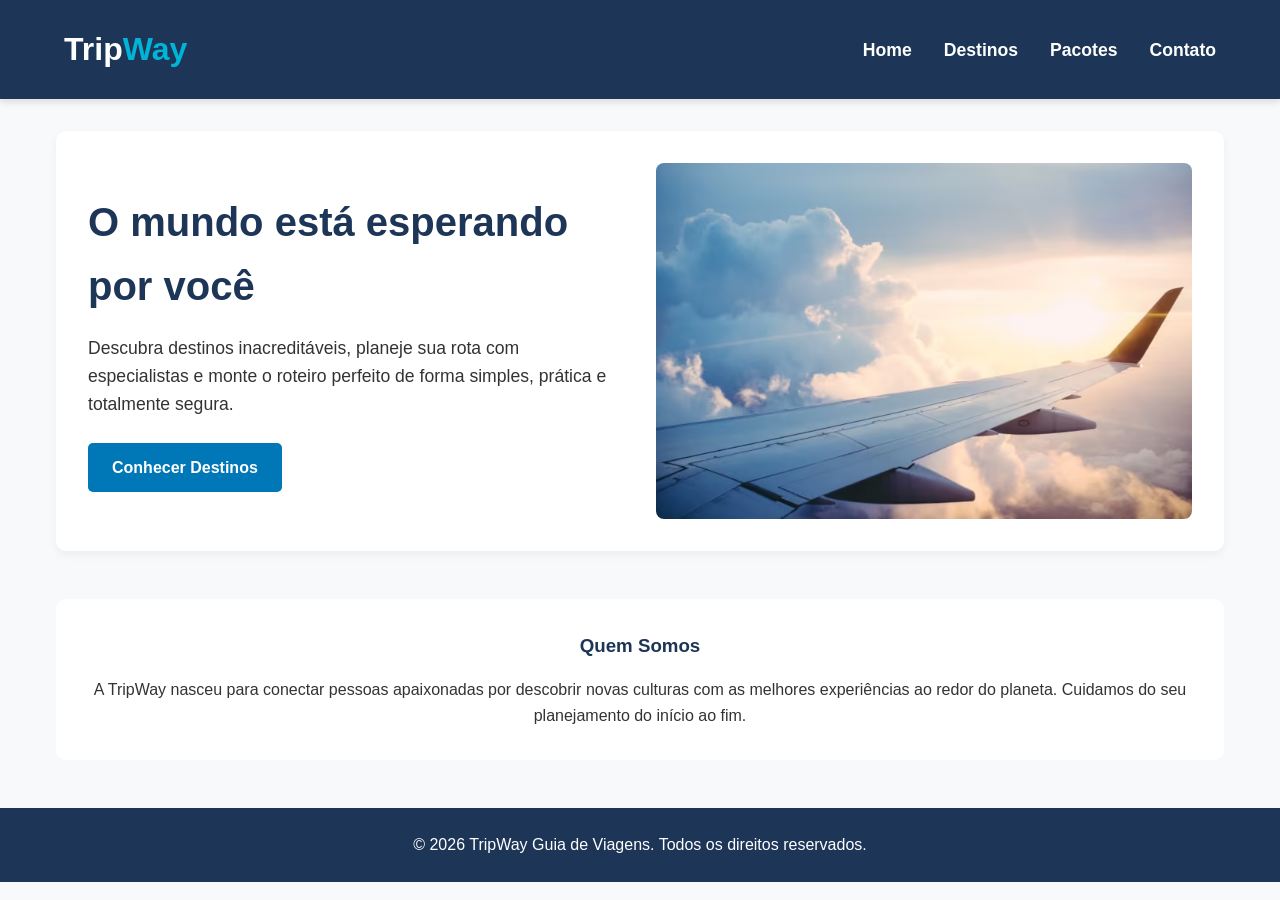
<file: index.html>
<!DOCTYPE html>
<html lang="pt-BR">
<head>
    <meta charset="UTF-8">
    <meta name="viewport" content="width=device-width, initial-scale=1.0">
    <link rel="icon" type="image/x-icon" href="images/logo-tripway.ico">
    <title>TripWay - Guia de Viagens Responsivo</title>
    <link rel="stylesheet" href="./css/style.css">
</head>
<body>

    <header>
        <h1>Trip<span>Way</span></h1>
        <nav>
            <ul>
                <li><a href="./index.html">Home</a></li>
                <li><a href="./pages/destinos.html">Destinos</a></li>
                <li><a href="./pages/pacotes.html">Pacotes</a></li>
                <li><a href="./pages/contato.html">Contato</a></li>
            </ul>
        </nav>
    </header>

    <main>
        <section class="hero">
            <div class="hero-content">
                <h2>O mundo está esperando por você</h2>
                <p>Descubra destinos inacreditáveis, planeje sua rota com especialistas e monte o roteiro perfeito de forma simples, prática e totalmente segura.</p>
                <a href="./pages/destinos.html" class="btn">Conhecer Destinos</a>
            </div>
            <div class="hero-image">
                <img src="./images/aviao-imagem.avif" alt="Avião voando entre nuvens">
            </div>
        </section>

        <section class="sobre">
            <h3>Quem Somos</h3>
            <p>A TripWay nasceu para conectar pessoas apaixonadas por descobrir novas culturas com as melhores experiências ao redor do planeta. Cuidamos do seu planejamento do início ao fim.</p>
        </section>
    </main>

    <footer>
        <p>&copy; 2026 TripWay Guia de Viagens. Todos os direitos reservados.</p>
    </footer>

</body>
</html>
</file>
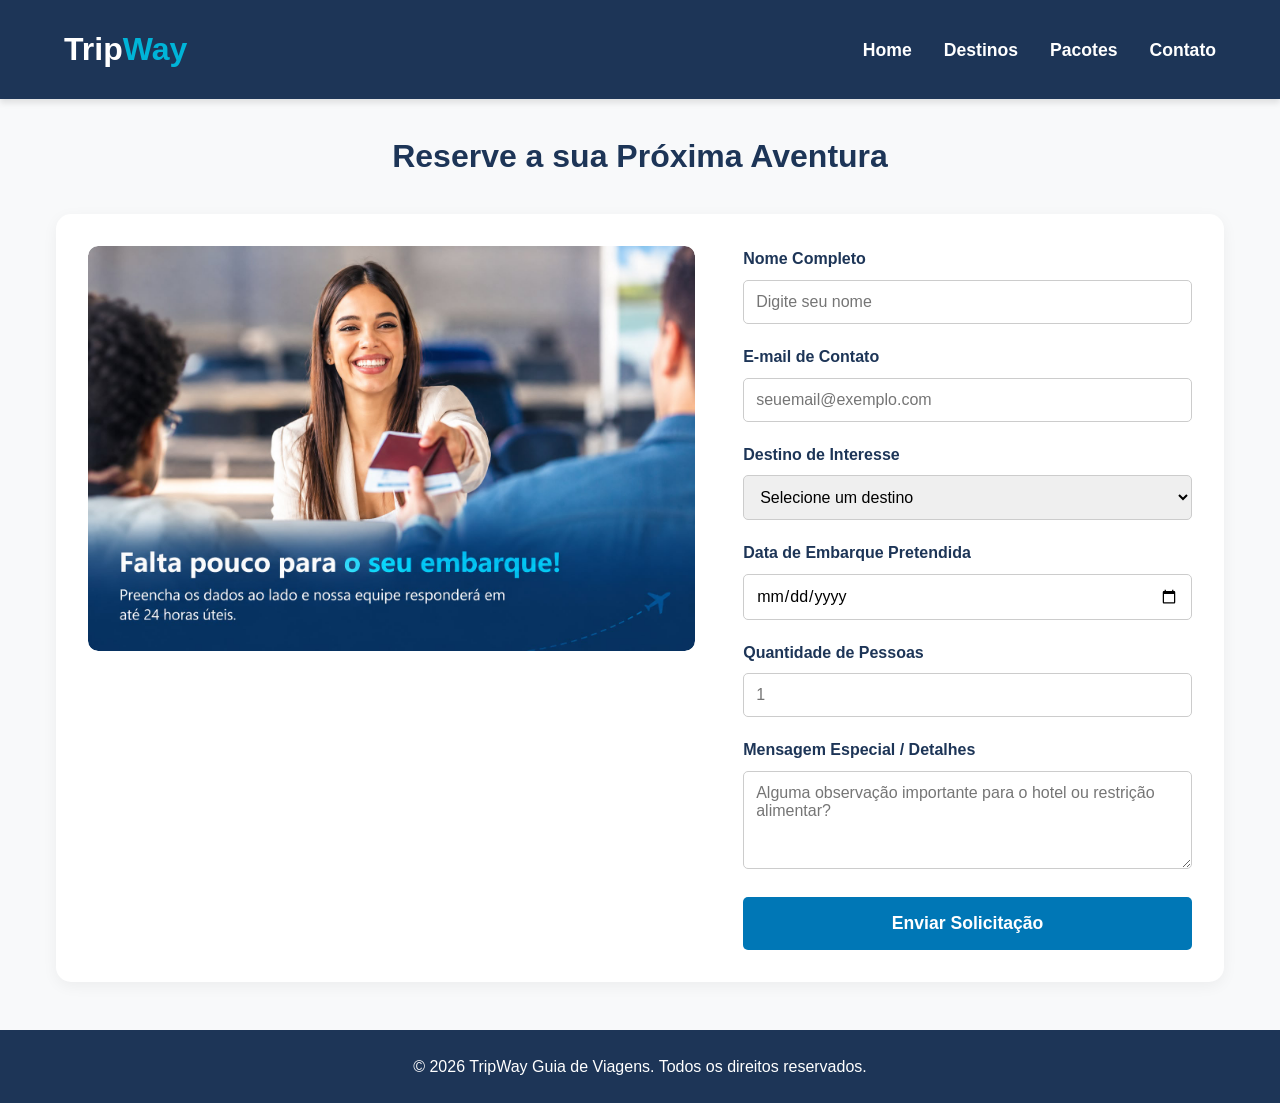
<file: pages/contato.html>
<!DOCTYPE html>
<html lang="pt-BR">
<head>
    <meta charset="UTF-8">
    <meta name="viewport" content="width=device-width, initial-scale=1.0">
    <title>Contato e Reservas - TripWay</title>
    <link rel="icon" type="image/x-icon" href="../images/logo-tripway.ico">
    <link rel="stylesheet" href="../css/style.css">
</head>
<body>
    <header>
        <h1>Trip<span>Way</span></h1>
        <nav>
            <ul>
                <li><a href="../index.html">Home</a></li>
                <li><a href="./destinos.html">Destinos</a></li>
                <li><a href="./pacotes.html">Pacotes</a></li>
                <li><a href="./contato.html">Contato</a></li>
            </ul>
        </nav>
    </header>

    <main>
        <h2 class="titulo-secao">Reserve a sua Próxima Aventura</h2>
        <div class="contato-wrapper">
            <div class="contato-img">
                <img src="../images/contato-full.jpeg" alt="Atendimento de viagens com entrega de passagens">
            </div>
            <div class="form-container">
                <form action="#" method="POST">
                    <div class="form-group">
                        <label id="lbl-nome" for="nome">Nome Completo</label>
                        <input type="text" id="nome" name="nome" placeholder="Digite seu nome" required>
                    </div>
                    <div class="form-group">
                        <label for="email">E-mail de Contato</label>
                        <input type="email" id="email" name="email" placeholder="seuemail@exemplo.com" required>
                    </div>
                    <div class="form-group">
                        <label for="destino">Destino de Interesse</label>
                        <select id="destino" name="destino" required>
                            <option value="" disabled selected>Selecione um destino</option>
                            <option value="europa">Europa Histórica</option>
                            <option value="alpes">Alpes de Aventura</option>
                            <option value="tropicais">Paraísos Tropicais</option>
                        </select>
                    </div>
                    <div class="form-group">
                        <label for="data">Data de Embarque Pretendida</label>
                        <input type="date" id="data" name="data" required>
                    </div>
                    <div class="form-group">
                        <label for="pessoas">Quantidade de Pessoas</label>
                        <input type="number" id="pessoas" name="pessoas" min="1" max="50" placeholder="1" required>
                    </div>
                    <div class="form-group">
                        <label for="mensagem">Mensagem Especial / Detalhes</label>
                        <textarea id="mensagem" name="mensagem" rows="4" placeholder="Alguma observação importante para o hotel ou restrição alimentar?"></textarea>
                    </div>
                    <button type="submit" class="btn btn-block">Enviar Solicitação</button>
                </form>
            </div>
        </div>
    </main>

    <footer>
        <p>&copy; 2026 TripWay Guia de Viagens. Todos os direitos reservados.</p>
    </footer>
</body>
</html>
</file>
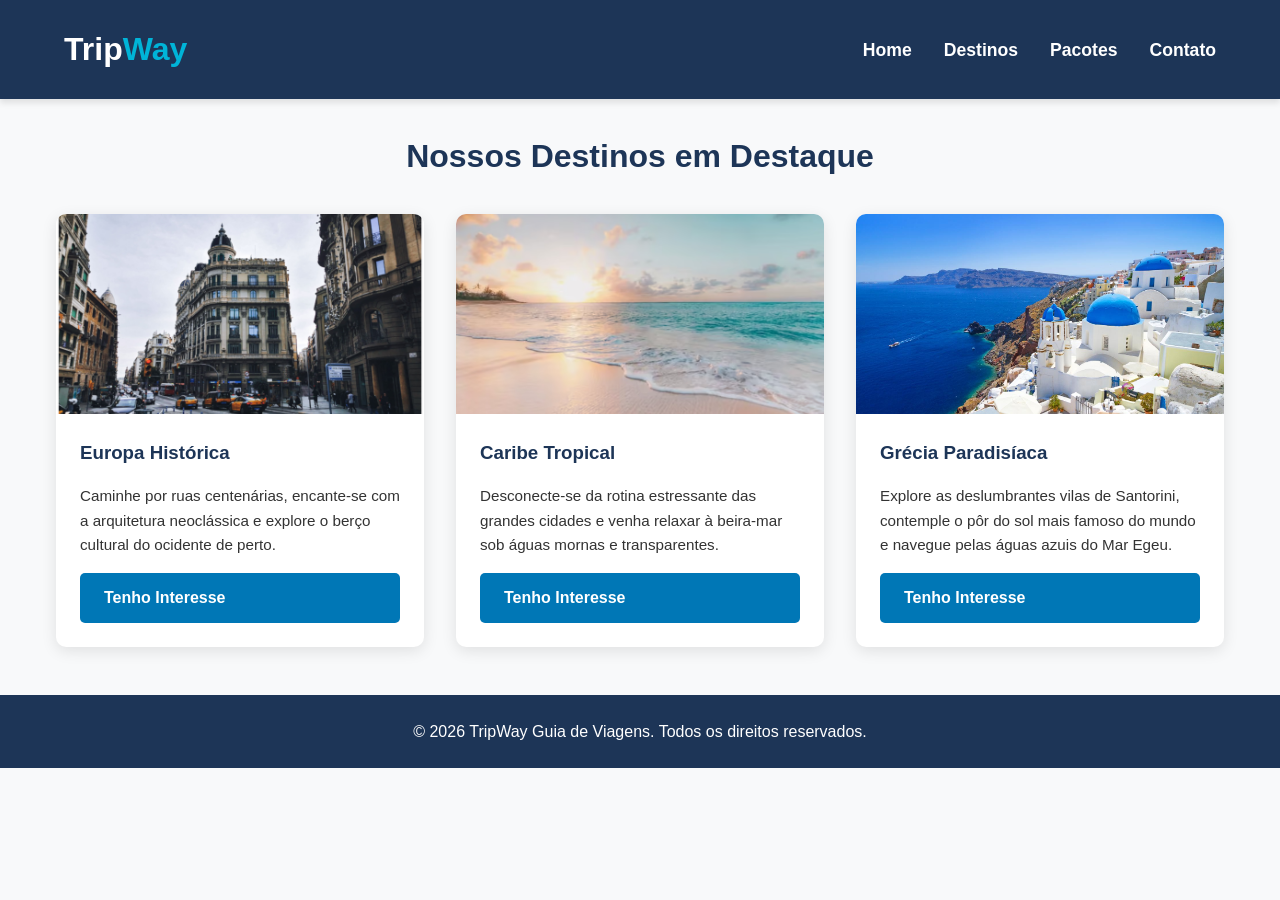
<file: pages/destinos.html>
<!DOCTYPE html>
<html lang="pt-BR">
<head>
    <meta charset="UTF-8">
    <meta name="viewport" content="width=device-width, initial-scale=1.0">
    <title>Destinos - TripWay</title>
    <link rel="icon" type="image/x-icon" href="../images/logo-tripway.ico">
    <link rel="stylesheet" href="../css/style.css">
</head>
<body>

    <header>
        <h1>Trip<span>Way</span></h1>
        <nav>
            <ul>
                <li><a href="../index.html">Home</a></li>
                <li><a href="./destinos.html">Destinos</a></li>
                <li><a href="./pacotes.html">Pacotes</a></li>
                <li><a href="./contato.html">Contato</a></li>
            </ul>
        </nav>
    </header>

    <main>
        <h2 class="titulo-secao">Nossos Destinos em Destaque</h2>
        
        <div class="cards-container">
            <!-- Card 1: Cidade Antiga (Do seu ZIP original) -->
            <article class="card">
                <img src="../images/cidade-europa.png" alt="Bela cidade europeia clássica com canais">
                <div class="card-content">
                    <h3>Europa Histórica</h3>
                    <p>Caminhe por ruas centenárias, encante-se com a arquitetura neoclássica e explore o berço cultural do ocidente de perto.</p>
                    <a href="./contato.html" class="btn">Tenho Interesse</a>
                </div>
            </article>

            <!-- Card 2: Praia Antiga (Do seu ZIP original) -->
            <article class="card">
                <img src="../images/praia-destino.avif" alt="Praia paradisíaca tropical com águas cristalinas">
                <div class="card-content">
                    <h3>Caribe Tropical</h3>
                    <p>Desconecte-se da rotina estressante das grandes cidades e venha relaxar à beira-mar sob águas mornas e transparentes.</p>
                    <a href="./contato.html" class="btn">Tenho Interesse</a>
                </div>
            </article>

            <!-- Card 3: Imagem Nova de Santorini -->
            <article class="card">
                <img src="../images/santorini.jpg". alt="Casas brancas clássicas com cúpulas azuis em Santorini, na Grécia">
                <div class="card-content">
                    <h3>Grécia Paradisíaca</h3>
                    <p>Explore as deslumbrantes vilas de Santorini, contemple o pôr do sol mais famoso do mundo e navegue pelas águas azuis do Mar Egeu.</p>
                    <a href="./contato.html" class="btn">Tenho Interesse</a>
                </div>
            </article>
        </div>
    </main>

    <footer>
        <p>&copy; 2026 TripWay Guia de Viagens. Todos os direitos reservados.</p>
    </footer>

</body>
</html>
</file>
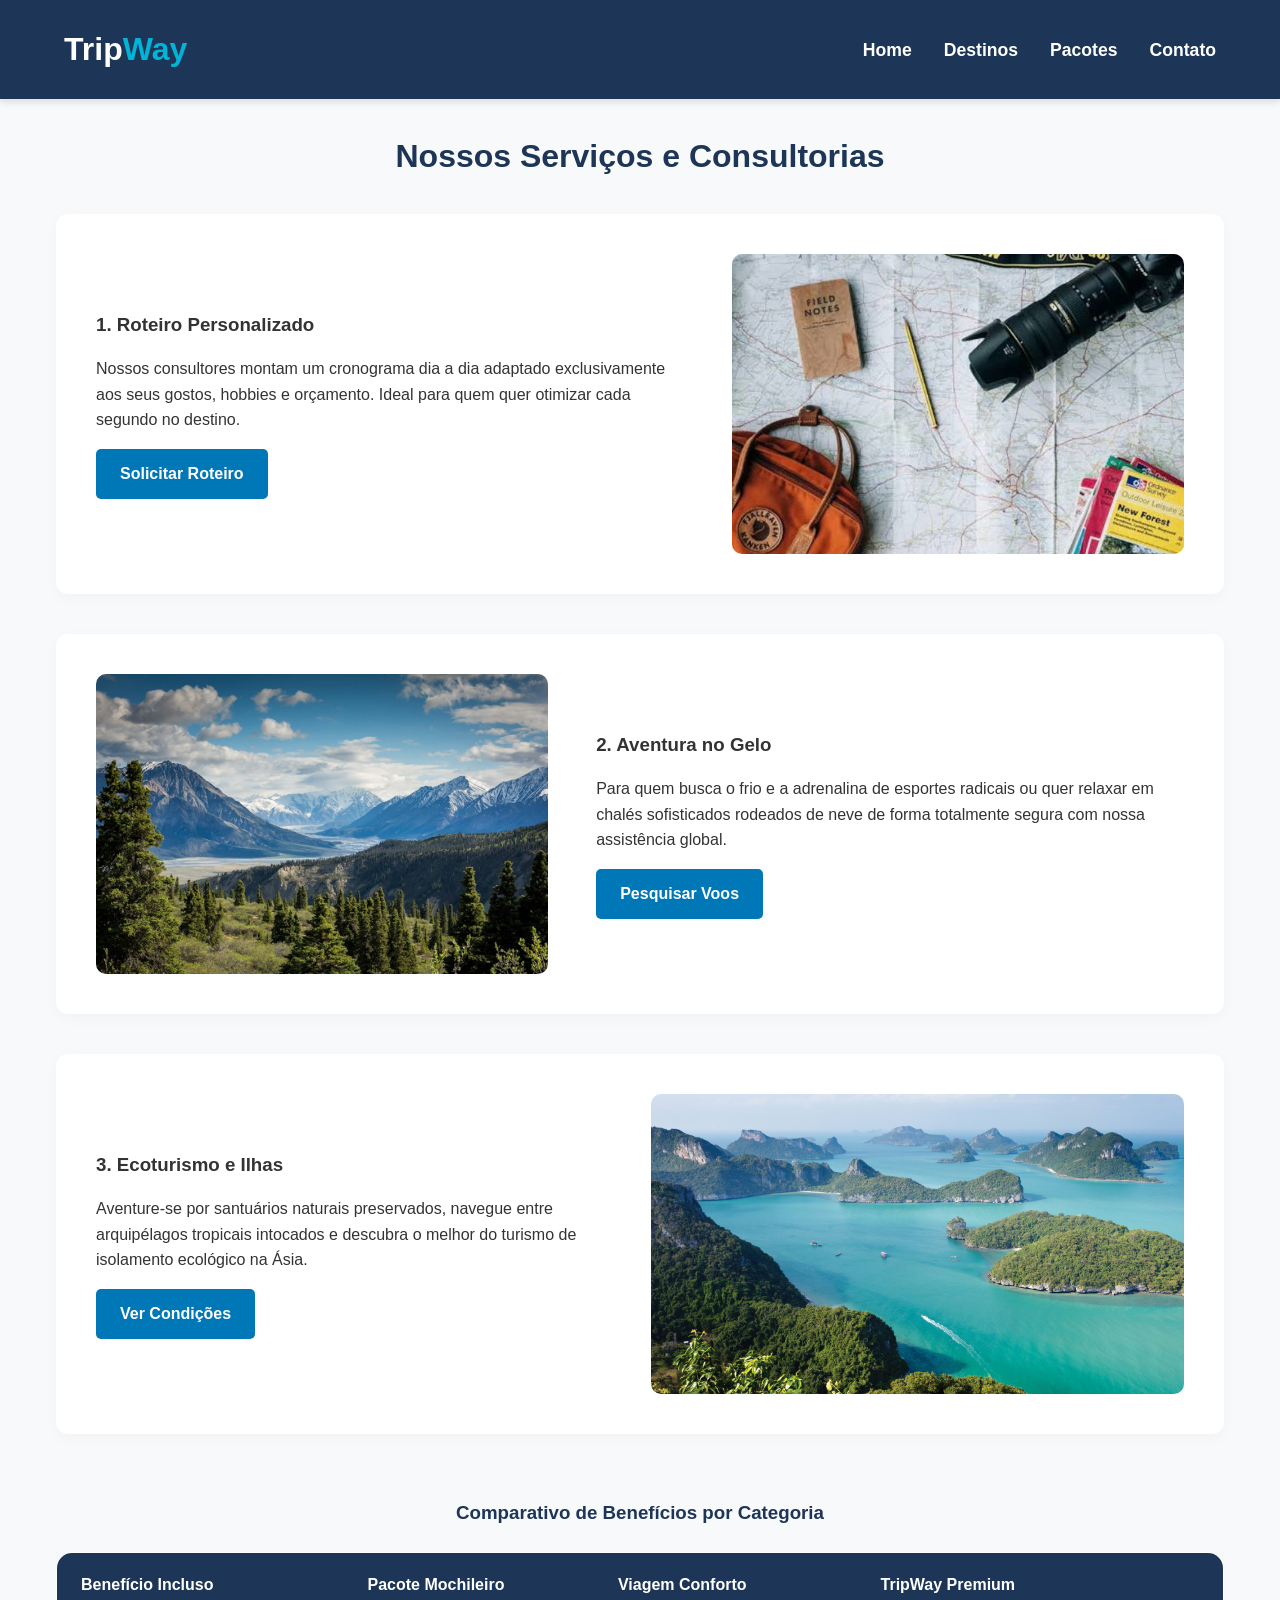
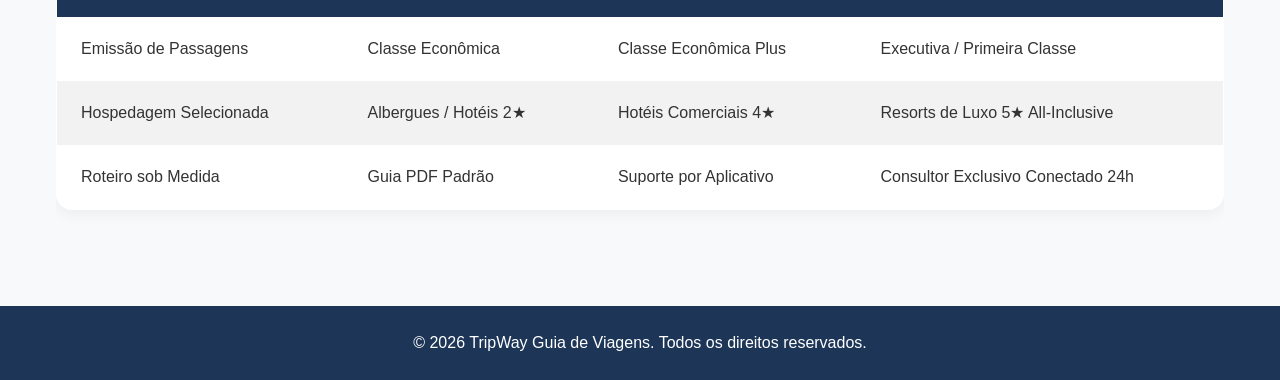
<file: pages/pacotes.html>
<!DOCTYPE html>
<html lang="pt-BR">
<head>
    <meta charset="UTF-8">
    <meta name="viewport" content="width=device-width, initial-scale=1.0">
    <title>Pacotes e Serviços - TripWay</title>
    <link rel="icon" type="image/x-icon" href="../images/logo-tripway.ico">
    <link rel="stylesheet" href="../css/style.css">
</head>
<body>

    <header>
        <h1>Trip<span>Way</span></h1>
        <nav>
            <ul>
                <li><a href="../index.html">Home</a></li>
                <li><a href="./destinos.html">Destinos</a></li>
                <li><a href="./pacotes.html">Pacotes</a></li>
                <li><a href="./contato.html">Contato</a></li>
            </ul>
        </nav>
    </header>

    <main>
        <h2 class="titulo-secao">Nossos Serviços e Consultorias</h2>
        
        <!-- Bloco 1: Imagem de Planejamento -->
        <section class="servico-bloco">
            <img src="../images/images-planejamento1.jpg" alt="Mapa, óculos e passaporte organizados sobre uma mesa planejando viagem" class="servico-img">
            <div class="servico-info">
                <h3>1. Roteiro Personalizado</h3>
                <p>Nossos consultores montam um cronograma dia a dia adaptado exclusivamente aos seus gostos, hobbies e orçamento. Ideal para quem quer otimizar cada segundo no destino.</p>
                <a href="./contato.html" class="btn">Solicitar Roteiro</a>
            </div>
        </section>

        <!-- Bloco 2: Imagem da Montanha (Invertida Horizontalmente via Flexbox) -->
        <section class="servico-bloco">
            <img src="../images/montanha-nevada1.png" alt="Picos de montanhas cobertos por neve densa sob o céu limpo" class="servico-img">
            <div class="servico-info">
                <h3>2. Aventura no Gelo</h3>
                <p>Para quem busca o frio e a adrenalina de esportes radicais ou quer relaxar em chalés sofisticados rodeados de neve de forma totalmente segura com nossa assistência global.</p>
                <a href="./contato.html" class="btn">Pesquisar Voos</a>
            </div>
        </section>

        <!-- Bloco 3: Imagem da Tailândia -->
        <section class="servico-bloco">
            <img src="../images/destaque-viagem.jpg" alt="Vista aérea de ilhas tropicais cobertas de vegetação cercadas por mar verde-água" class="servico-img">
            <div class="servico-info">
                <h3>3. Ecoturismo e Ilhas</h3>
                <p>Aventure-se por santuários naturais preservados, navegue entre arquipélagos tropicais intocados e descubra o melhor do turismo de isolamento ecológico na Ásia.</p>
                <a href="./contato.html" class="btn">Ver Condições</a>
            </div>
        </section>

        <!-- Elemento de Diferenciação Visual: Tabela Comparativa -->
        <h3 class="tabela-titulo">Comparativo de Benefícios por Categoria</h3>
        <div style="overflow-x: auto;">
            <table class="tabela-precos">
                <thead>
                    <tr>
                        <th>Benefício Incluso</th>
                        <th>Pacote Mochileiro</th>
                        <th>Viagem Conforto</th>
                        <th>TripWay Premium</th>
                    </tr>
                </thead>
                <tbody>
                    <tr>
                        <td>Emissão de Passagens</td>
                        <td>Classe Econômica</td>
                        <td>Classe Econômica Plus</td>
                        <td>Executiva / Primeira Classe</td>
                    </tr>
                    <tr>
                        <td>Hospedagem Selecionada</td>
                        <td>Albergues / Hotéis 2★</td>
                        <td>Hotéis Comerciais 4★</td>
                        <td>Resorts de Luxo 5★ All-Inclusive</td>
                    </tr>
                    <tr>
                        <td>Roteiro sob Medida</td>
                        <td>Guia PDF Padrão</td>
                        <td>Suporte por Aplicativo</td>
                        <td>Consultor Exclusivo Conectado 24h</td>
                    </tr>
                </tbody>
            </table>
        </div>
    </main>

    <footer>
        <p>&copy; 2026 TripWay Guia de Viagens. Todos os direitos reservados.</p>
    </footer>

</body>
</html>
</file>
<file: css/style.css>
* {
    margin: 0;
    padding: 0;
    box-sizing: border-box;
}

:root {
    --cor-principal: #0077b6;
    --cor-secundaria: #00b4d8;
    --cor-escura: #1d3557;
    --cor-clara: #f8f9fa;
    --cor-texto: #333333;
    --cor-branca: #ffffff;
    --cor-borda: #e3e8ed;
    --fonte-principal: 'Segoe UI', Tahoma, Geneva, Verdana, sans-serif;
    --transicao-suave: all 0.3s ease;
}

body {
    font-family: var(--fonte-principal);
    color: var(--cor-texto);
    background-color: var(--cor-clara);
    line-height: 1.6;
}

header {
    background-color: var(--cor-escura);
    padding: 1.5rem 5%;
    display: flex;
    justify-content: space-between;
    align-items: center;
    box-shadow: 0 4px 6px rgba(0, 0, 0, 0.1);
}

header h1 {
    color: var(--cor-branca);
    font-size: 2rem;
}

header h1 span {
    color: var(--cor-secundaria);
}

nav ul {
    display: flex;
    list-style: none;
    gap: 2rem;
}

nav ul li a {
    color: var(--cor-branca);
    text-decoration: none;
    font-weight: 600;
    font-size: 1.1rem;
    transition: var(--transicao-suave);
}

nav ul li a:hover {
    color: var(--cor-secundaria);
}

main {
    max-width: 1200px;
    margin: 2rem auto;
    padding: 0 1rem;
}

footer {
    background-color: var(--cor-escura);
    color: var(--cor-branca);
    text-align: center;
    padding: 1.5rem;
    margin-top: 3rem;
}

img {
    max-width: 100%;
    height: auto;
    display: block;
    border-radius: 8px;
}

.btn {
    display: inline-block;
    background-color: var(--cor-principal);
    color: var(--cor-branca);
    padding: 0.75rem 1.5rem;
    text-decoration: none;
    border-radius: 5px;
    font-weight: bold;
    transition: var(--transicao-suave);
    border: none;
    cursor: pointer;
}

.btn:hover {
    background-color: var(--cor-secundaria);
    transform: translateY(-2px);
}

.hero {
    display: flex;
    align-items: center;
    gap: 2rem;
    margin-bottom: 3rem;
    background-color: var(--cor-branca);
    padding: 2rem;
    border-radius: 10px;
    box-shadow: 0 4px 10px rgba(0,0,0,0.05);
}

.hero-content {
    flex: 1;
}

.hero-content h2 {
    font-size: 2.5rem;
    color: var(--cor-escura);
    margin-bottom: 1rem;
}

.hero-content p {
    margin-bottom: 1.5rem;
    font-size: 1.1rem;
}

.hero-image {
    flex: 1;
}

.hero-image img {
    width: 100%;
    object-fit: cover;
    max-height: 400px;
}

.sobre {
    text-align: center;
    padding: 2rem;
    background-color: var(--cor-branca);
    border-radius: 10px;
}

.sobre h3 {
    margin-bottom: 1rem;
    color: var(--cor-escura);
}

.titulo-secao {
    text-align: center;
    margin-bottom: 2rem;
    color: var(--cor-escura);
    font-size: 2rem;
}

.cards-container {
    display: flex;
    justify-content: space-between;
    gap: 2rem;
    flex-wrap: wrap;
}

.card {
    background-color: var(--cor-branca);
    flex: 1;
    min-width: 280px;
    border-radius: 10px;
    overflow: hidden;
    box-shadow: 0 4px 15px rgba(0,0,0,0.1);
    transition: var(--transicao-suave);
    display: flex;
    flex-direction: column;
}

.card:hover {
    transform: translateY(-5px);
    box-shadow: 0 8px 25px rgba(0,0,0,0.15);
}

.card img {
    width: 100%;
    height: 200px;
    object-fit: cover;
    border-radius: 8px 8px 0 0;
}

.card-content {
    padding: 1.5rem;
    display: flex;
    flex-direction: column;
    gap: 1rem;
    flex-grow: 1;
}

.card-content h3 {
    color: var(--cor-escura);
}

.card-content p {
    font-size: 0.95rem;
    flex-grow: 1;
}

.servico-bloco {
    display: flex;
    align-items: center;
    gap: 3rem;
    background-color: var(--cor-branca);
    padding: 2.5rem;
    border-radius: 12px;
    margin-bottom: 2.5rem;
    box-shadow: 0 4px 15px rgba(0,0,0,0.03);
}

.servico-bloco:nth-child(even) {
    flex-direction: row-reverse;
}

.servico-img {
    flex: 1;
    max-height: 300px;
    width: 100%;
    object-fit: cover;
    border-radius: 10px;
}

.servico-info {
    flex: 1.3;
    display: flex;
    flex-direction: column;
    gap: 1rem;
    align-items: flex-start;
}

.tabela-titulo {
    text-align: center;
    margin: 4rem 0 1.5rem;
    color: var(--cor-escura);
}

.tabela-precos {
    width: 100%;
    border-collapse: collapse;
    background-color: var(--cor-branca);
    border-radius: 16px;
    overflow: hidden;
    box-shadow: 0 4px 15px rgba(0,0,0,0.05);
    margin-bottom: 3rem;
    border: 1px solid var(--cor-borda);
}

.tabela-precos th, .tabela-precos td {
    padding: 1.2rem 1.5rem;
    text-align: left;
}

.tabela-precos th {
    background-color: var(--cor-escura);
    color: var(--cor-branca);
}

.tabela-precos tr:nth-child(even) {
    background-color: #f2f2f2;
}

.form-group {
    margin-bottom: 1.25rem;
}

.form-group label {
    display: block;
    margin-bottom: 0.5rem;
    font-weight: 600;
    color: var(--cor-escura);
}

.form-group input,
.form-group select,
.form-group textarea {
    width: 100%;
    padding: 0.75rem;
    border: 1px solid #cccccc;
    border-radius: 5px;
    font-family: var(--fonte-principal);
    font-size: 1rem;
    transition: var(--transicao-suave);
}

.form-group input:focus,
.form-group select:focus,
.form-group textarea:focus {
    border-color: var(--cor-principal);
    outline: none;
    box-shadow: 0 0 5px rgba(0, 119, 182, 0.3);
}

/* Página de contato */

.contato-wrapper {
    display: flex;
    gap: 3rem;
    align-items: flex-start;
    background-color: var(--cor-branca);
    padding: 2rem;
    border-radius: 15px;
    box-shadow: 0 4px 15px rgba(0,0,0,0.05);
}

.contato-img {
    width: 55%;
    flex-shrink: 0;
    overflow: hidden;
    border-radius: 10px;
}

.contato-img img {
    width: 100%;
    height: auto;
    object-fit: contain;
    display: block;
    border-radius: 10px;
}

.form-container {
    flex: 1;
    min-width: 0;
}

.btn-block {
    width: 100%;
    padding: 1rem;
    font-size: 1.1rem;
}

@media (max-width: 992px) {

    .hero, .contato-wrapper {
        flex-direction: column;
    }

    .contato-img, .form-container {
        width: 100%;
    }

    .contato-img {
        min-height: 0;
    }

    .contato-img img {
        position: relative;
        width: 100%;
        height: auto !important;
        object-fit: contain !important;
    }

    .card {
        min-width: 45%;
    }
}

@media (max-width: 768px) {

    header {
        flex-direction: column;
        gap: 1rem;
        text-align: center;
    }

    nav ul {
        flex-direction: column;
        gap: 0.75rem;
    }

    .cards-container {
        flex-direction: column;
    }

    .card {
        min-width: 100%;
    }

    .form-container {
        padding: 0;
    }

    .servico-bloco, .servico-bloco:nth-child(even) {
        flex-direction: column;
        padding: 1.5rem;
        gap: 1.5rem;
    }
}
</file>
